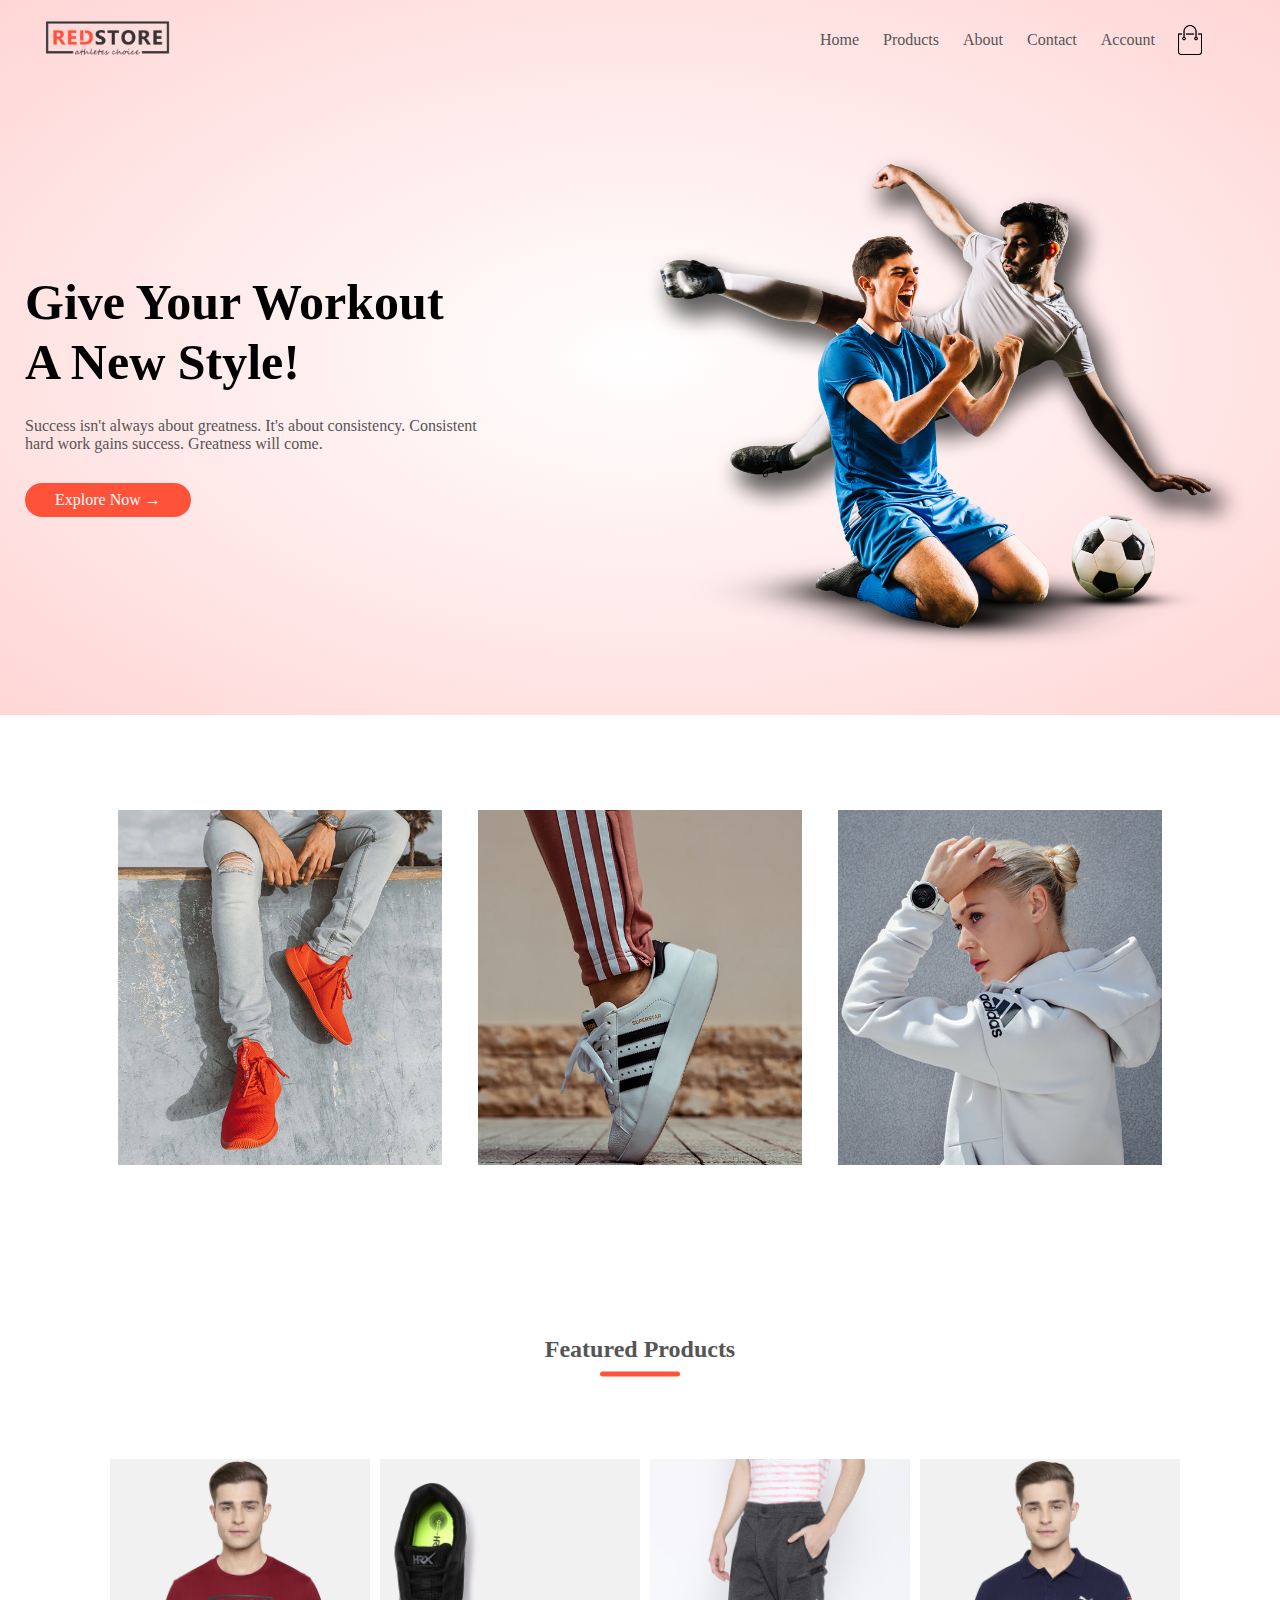
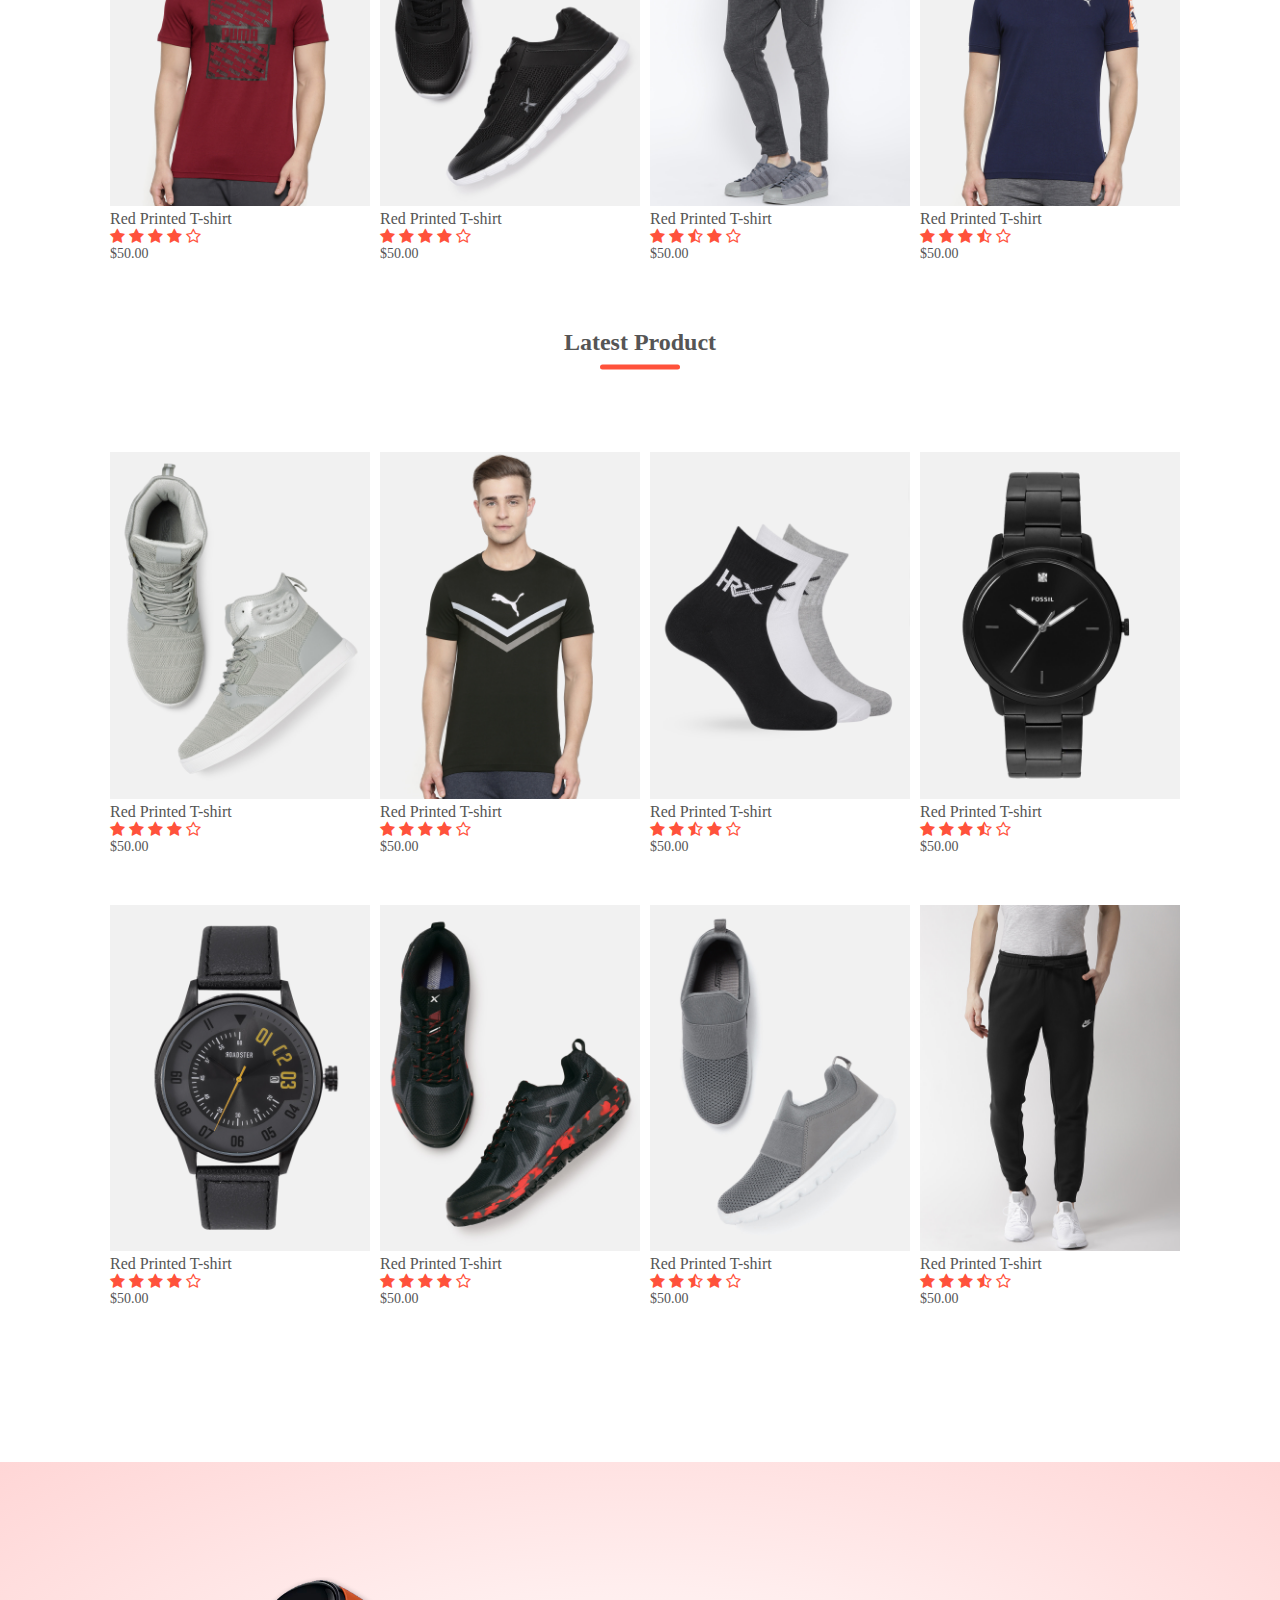
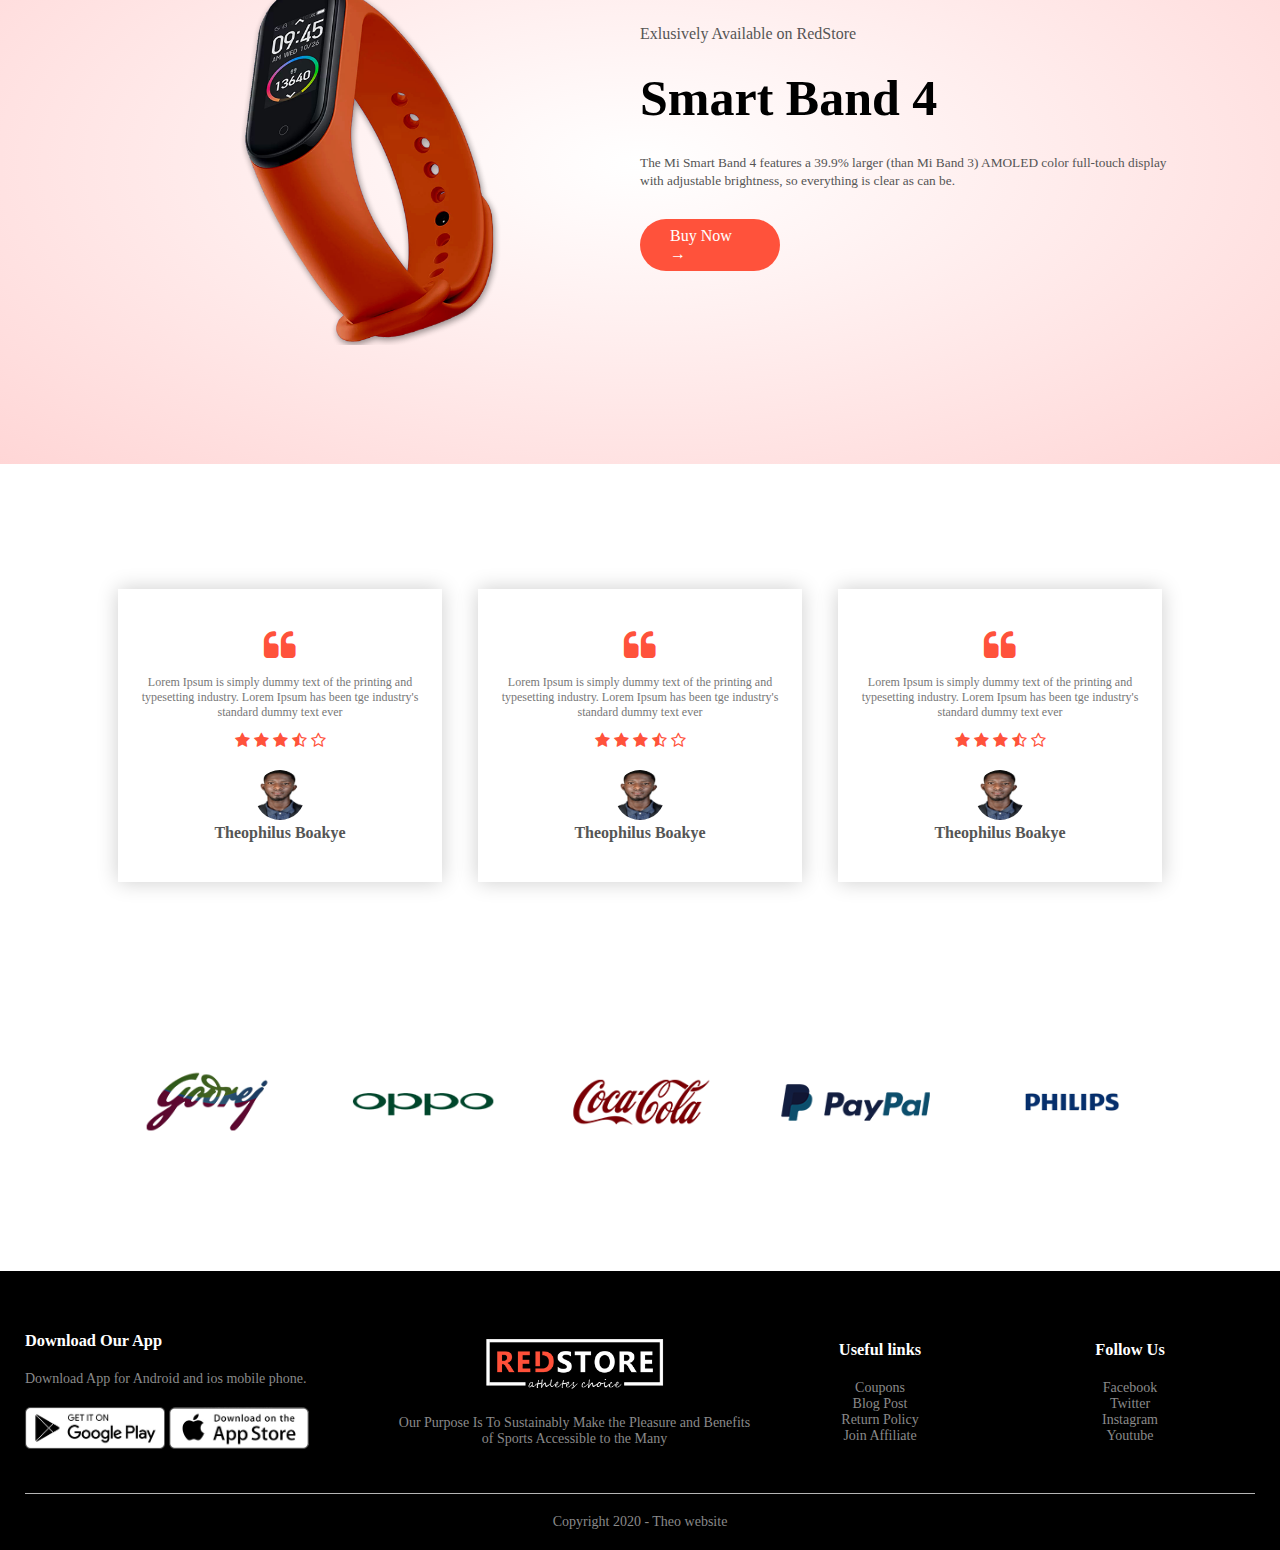
<file: index.html>
<!DOCTYPE html>
<html lang="en">
	<head>
		<meta charset="UTF-8" />
		<meta name="viewport" content="width=device-width, initial-scale=1.0" />
		<title>RedStore | Ecommerce Website Design</title>
		<link rel="preconnect" href="https://fonts.gstatic.com" />
		<link
			href="https://fonts.googleapis.com/css2?family=Poppins:wght@200;300;400;500;600;700&display=swap"
			rel="stylesheet"
		/>
		<link
			rel="stylesheet"
			href="https://stackpath.bootstrapcdn.com/font-awesome/4.7.0/css/font-awesome.min.css"
		/>
		<link rel="stylesheet" href="style.css" />
		<!-- <link rel="stylesheet" href="products.html" /> -->
	</head>
	<body>
		<div class="header">
			<div class="container">
				<div class="navbar">
					<div class="logo">
						<img
							src="images/logo.png"
							width="125px
					"
						/>
					</div>

					<input type="checkbox" id="check" />
					<label for="check">
						<i class="fa fa-bars" id="menu"></i>
					</label>

					<nav>
						<ul>
							<li><a href="#">Home</a></li>
							<li><a href="products.html">Products</a></li>
							<li><a href="products-details.html">About</a></li>
							<li><a href="#">Contact</a></li>
							<li><a href="#">Account</a></li>
						</ul>
					</nav>

					<img
						src="images/cart.png
					"
						width="30px"
						height="30px
					"
						id="cart"
					/>
				</div>

				<div class="row">
					<div class="col-2">
						<h1>
							Give Your Workout <br />
							A New Style!
						</h1>
						<p>
							Success isn't always about greatness. It's about consistency.
							Consistent <br />
							hard work gains success. Greatness will come.
						</p>

						<a href="" class="btn">Explore Now &#8594;</a>
					</div>
					<div class="col-2">
						<img src="images/image1.png" />
					</div>
				</div>
			</div>
		</div>
		<!-- featured categories -->
		<div class="categories">
			<div class="small-container">
				<div class="row">
					<div class="col-3">
						<img src="images/category-1.jpg" alt="" />
					</div>
					<div class="col-3">
						<img src="images/category-2.jpg" alt="" />
					</div>
					<div class="col-3">
						<img src="images/category-3.jpg" alt="" />
					</div>
				</div>
			</div>
		</div>

		<!-- featured Products -->
		<div class="small-container">
			<h2 class="title">Featured Products</h2>
			<div class="row">
				<div class="col-4">
					<img src="images/product-1.jpg" />
					<h4>Red Printed T-shirt</h4>
					<div class="rating">
						<i class="fa fa-star"></i>
						<i class="fa fa-star"></i>
						<i class="fa fa-star"></i>
						<i class="fa fa-star"></i>
						<i class="fa fa-star-o"></i>
					</div>
					<p>$50.00</p>
				</div>
				<div class="col-4">
					<img src="images/product-2.jpg" />
					<h4>Red Printed T-shirt</h4>
					<div class="rating">
						<i class="fa fa-star"></i>
						<i class="fa fa-star"></i>
						<i class="fa fa-star"></i>
						<i class="fa fa-star"></i>
						<i class="fa fa-star-o"></i>
					</div>
					<p>$50.00</p>
				</div>
				<div class="col-4">
					<img src="images/product-3.jpg" />
					<h4>Red Printed T-shirt</h4>
					<div class="rating">
						<i class="fa fa-star"></i>
						<i class="fa fa-star"></i>
						<i class="fa fa-star-half-o"></i>
						<i class="fa fa-star"></i>
						<i class="fa fa-star-o"></i>
					</div>
					<p>$50.00</p>
				</div>
				<div class="col-4">
					<img src="images/product-4.jpg" />
					<h4>Red Printed T-shirt</h4>
					<div class="rating">
						<i class="fa fa-star"></i>
						<i class="fa fa-star"></i>
						<i class="fa fa-star"></i>
						<i class="fa fa-star-half-o"></i>
						<i class="fa fa-star-o"></i>
					</div>
					<p>$50.00</p>
				</div>
			</div>

			<h2 class="title">Latest Product</h2>

			<div class="row">
				<div class="col-4">
					<img src="images/product-5.jpg" />
					<h4>Red Printed T-shirt</h4>
					<div class="rating">
						<i class="fa fa-star"></i>
						<i class="fa fa-star"></i>
						<i class="fa fa-star"></i>
						<i class="fa fa-star"></i>
						<i class="fa fa-star-o"></i>
					</div>
					<p>$50.00</p>
				</div>
				<div class="col-4">
					<img src="images/product-6.jpg" />
					<h4>Red Printed T-shirt</h4>
					<div class="rating">
						<i class="fa fa-star"></i>
						<i class="fa fa-star"></i>
						<i class="fa fa-star"></i>
						<i class="fa fa-star"></i>
						<i class="fa fa-star-o"></i>
					</div>
					<p>$50.00</p>
				</div>
				<div class="col-4">
					<img src="images/product-7.jpg" />
					<h4>Red Printed T-shirt</h4>
					<div class="rating">
						<i class="fa fa-star"></i>
						<i class="fa fa-star"></i>
						<i class="fa fa-star-half-o"></i>
						<i class="fa fa-star"></i>
						<i class="fa fa-star-o"></i>
					</div>
					<p>$50.00</p>
				</div>
				<div class="col-4">
					<img src="images/product-8.jpg" />
					<h4>Red Printed T-shirt</h4>
					<div class="rating">
						<i class="fa fa-star"></i>
						<i class="fa fa-star"></i>
						<i class="fa fa-star"></i>
						<i class="fa fa-star-half-o"></i>
						<i class="fa fa-star-o"></i>
					</div>
					<p>$50.00</p>
				</div>
			</div>

			<div class="row">
				<div class="col-4">
					<img src="images/product-9.jpg" />
					<h4>Red Printed T-shirt</h4>
					<div class="rating">
						<i class="fa fa-star"></i>
						<i class="fa fa-star"></i>
						<i class="fa fa-star"></i>
						<i class="fa fa-star"></i>
						<i class="fa fa-star-o"></i>
					</div>
					<p>$50.00</p>
				</div>
				<div class="col-4">
					<img src="images/product-10.jpg" />
					<h4>Red Printed T-shirt</h4>
					<div class="rating">
						<i class="fa fa-star"></i>
						<i class="fa fa-star"></i>
						<i class="fa fa-star"></i>
						<i class="fa fa-star"></i>
						<i class="fa fa-star-o"></i>
					</div>
					<p>$50.00</p>
				</div>
				<div class="col-4">
					<img src="images/product-11.jpg" />
					<h4>Red Printed T-shirt</h4>
					<div class="rating">
						<i class="fa fa-star"></i>
						<i class="fa fa-star"></i>
						<i class="fa fa-star-half-o"></i>
						<i class="fa fa-star"></i>
						<i class="fa fa-star-o"></i>
					</div>
					<p>$50.00</p>
				</div>
				<div class="col-4">
					<img src="images/product-12.jpg" />
					<h4>Red Printed T-shirt</h4>
					<div class="rating">
						<i class="fa fa-star"></i>
						<i class="fa fa-star"></i>
						<i class="fa fa-star"></i>
						<i class="fa fa-star-half-o"></i>
						<i class="fa fa-star-o"></i>
					</div>
					<p>$50.00</p>
				</div>
			</div>
		</div>

		<!-- offer -->
		<div class="offer">
			<div class="small-container">
				<div class="row">
					<div class="col-2">
						<img src="images/exclusive.png" class="offer-img" />
					</div>
					<div class="col-2">
						<p>Exlusively Available on RedStore</p>
						<h1>Smart Band 4</h1>
						<small
							>The Mi Smart Band 4 features a 39.9% larger (than Mi Band 3)
							AMOLED color full-touch display with adjustable brightness, so
							everything is clear as can be.</small
						>

						<a href="#" class="btn offer-btn"> Buy Now &#8594;</a>
					</div>
				</div>
			</div>
		</div>

		<!-- testimonial -->
		<div class="testimonial">
			<div class="small-container">
				<div class="row">
					<div class="col-3">
						<i class="fa fa-quote-left"></i>
						<p>
							Lorem Ipsum is simply dummy text of the printing and typesetting
							industry. Lorem Ipsum has been tge industry's standard dummy text
							ever
						</p>
						<div class="rating">
							<i class="fa fa-star"></i>
							<i class="fa fa-star"></i>
							<i class="fa fa-star"></i>
							<i class="fa fa-star-half-o"></i>
							<i class="fa fa-star-o"></i>
						</div>
						<img src="images/Theo.JPG" alt="" />
						<h3>Theophilus Boakye</h3>
					</div>
					<div class="col-3">
						<i class="fa fa-quote-left"></i>
						<p>
							Lorem Ipsum is simply dummy text of the printing and typesetting
							industry. Lorem Ipsum has been tge industry's standard dummy text
							ever
						</p>
						<div class="rating">
							<i class="fa fa-star"></i>
							<i class="fa fa-star"></i>
							<i class="fa fa-star"></i>
							<i class="fa fa-star-half-o"></i>
							<i class="fa fa-star-o"></i>
						</div>
						<img src="images/Theo.JPG" alt="" />
						<h3>Theophilus Boakye</h3>
					</div>
					<div class="col-3">
						<i class="fa fa-quote-left"></i>
						<p>
							Lorem Ipsum is simply dummy text of the printing and typesetting
							industry. Lorem Ipsum has been tge industry's standard dummy text
							ever
						</p>
						<div class="rating">
							<i class="fa fa-star"></i>
							<i class="fa fa-star"></i>
							<i class="fa fa-star"></i>
							<i class="fa fa-star-half-o"></i>
							<i class="fa fa-star-o"></i>
						</div>
						<img src="images/Theo.JPG" alt="" />
						<h3>Theophilus Boakye</h3>
					</div>
				</div>
			</div>
		</div>

		<!-- brands -->
		<div class="brands">
			<div class="small-container">
				<div class="row">
					<div class="col-5">
						<img src="images/logo-godrej.png" />
					</div>
					<div class="col-5">
						<img src="images/logo-oppo.png" />
					</div>
					<div class="col-5">
						<img src="images/logo-coca-cola.png" />
					</div>
					<div class="col-5">
						<img src="images/logo-paypal.png" />
					</div>
					<div class="col-5">
						<img src="images/logo-philips.png" />
					</div>
				</div>
			</div>
		</div>

		<!-- 	footer -->
		<div class="footer">
			<div class="container">
				<div class="row">
					<div class="footer-col-1">
						<h3>Download Our App</h3>
						<p>Download App for Android and ios mobile phone.</p>
						<div class="app-logo">
							<img src="images/play-store.png" />
							<img src="images/app-store.png" />
						</div>
					</div>
					<div class="footer-col-2">
						<img src="images/logo-white.png" />
						<p>
							Our Purpose Is To Sustainably Make the Pleasure and Benefits of
							Sports Accessible to the Many
						</p>
					</div>
					<div class="footer-col-3">
						<h3>Useful links</h3>
						<ul>
							<li>Coupons</li>
							<li>Blog Post</li>
							<li>Return Policy</li>
							<li>Join Affiliate</li>
						</ul>
					</div>
					<div class="footer-col-4">
						<h3>Follow Us</h3>
						<ul>
							<li>Facebook</li>
							<li>Twitter</li>
							<li>Instagram</li>
							<li>Youtube</li>
						</ul>
					</div>
				</div>
				<hr />
				<p class="copyright">Copyright 2020 - Theo website</p>
			</div>
		</div>
	</body>
</html>
</file>
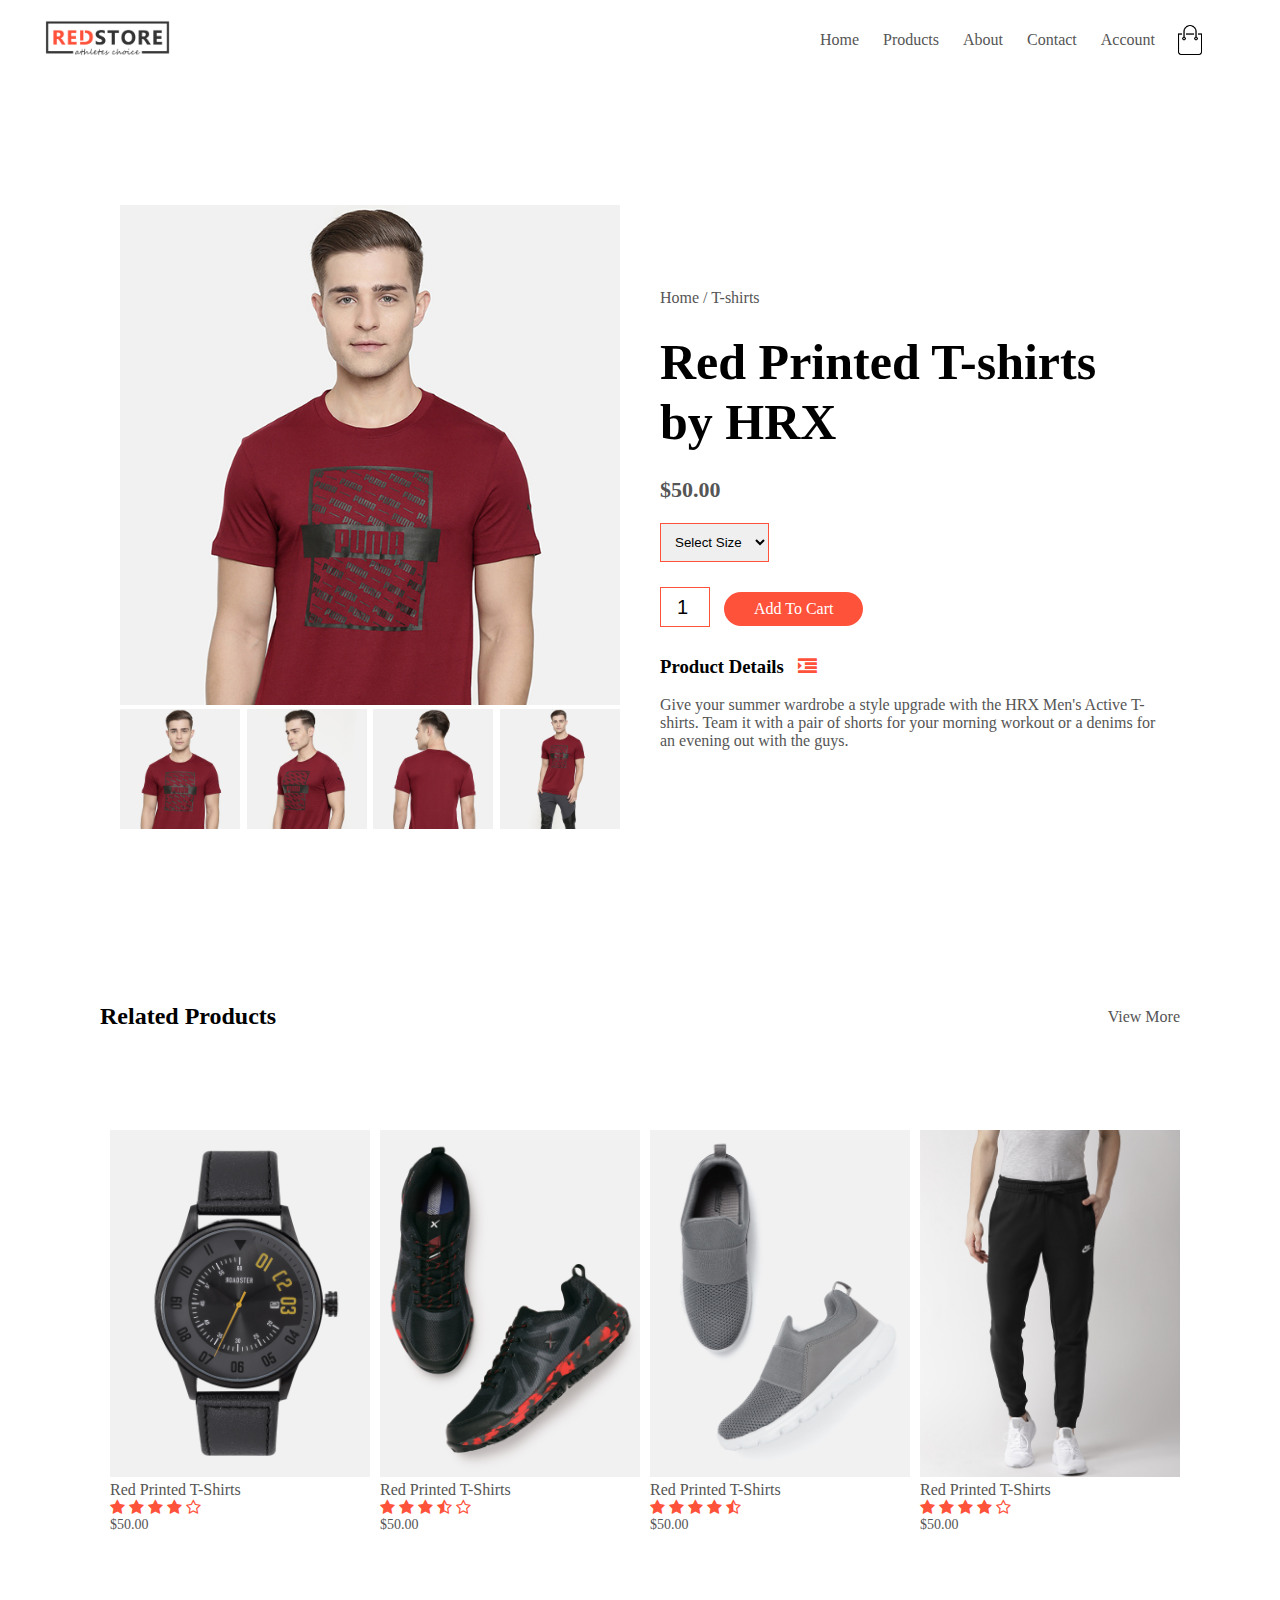
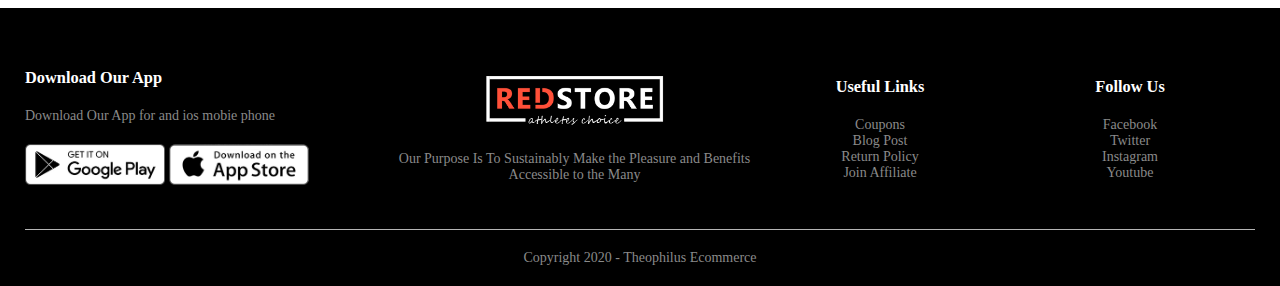
<file: products-details.html>
<!DOCTYPE html>
<html lang="en">
	<head>
		<meta charset="UTF-8" />
		<meta name="viewport" content="width=device-width, initial-scale=1.0" />
		<title>All Products - RedStore</title>
		<link rel="preconnect" href="https://fonts.gstatic.com" />
		<link
			href="https://fonts.googleapis.com/css2?family=Poppins:wght@200;300;400;500;600;700&display=swap"
			rel="stylesheet"
		/>
		<link
			rel="stylesheet"
			href="https://stackpath.bootstrapcdn.com/font-awesome/4.7.0/css/font-awesome.min.css"
		/>
		<link rel="stylesheet" href="style.css" />
		<!-- <link rel="stylesheet" href="index.html"> -->
	</head>
	<body>
		<div class="container">
			<div class="navbar">
				<div class="logo">
					<img src="./images/logo.png" width="125px" />
				</div>

				<input type="checkbox" id="check" />
				<label for="check">
					<i class="fa fa-bars" id="menu"></i>
				</label>
				<nav>
					<ul>
						<li><a href="index.html">Home</a></li>
						<li><a href="products.html">Products</a></li>
						<li><a href="products-details.html">About</a></li>
						<li><a href="">Contact</a></li>
						<li><a href="">Account</a></li>
					</ul>
				</nav>
				<img
					src="./images/cart.png"
					alt=""
					width="30px"
					height="30px"
					id="cart"
				/>
			</div>
		</div>

		<!-- single-product-details -->

		<div class="small-container single-products">
			<div class="row">
				<div class="col-2">
					<img src="images/gallery-1.jpg" width="100%" id="ProductImg" />

					<div class="small-img-row">
						<div class="small-img-col">
							<img src="images/gallery-1.jpg" class="small-img" width="100% " />
						</div>
						<div class="small-img-col">
							<img src="images/gallery-2.jpg" class="small-img" width="100%" />
						</div>
						<div class="small-img-col">
							<img src="images/gallery-3.jpg" class="small-img" width="100%" />
						</div>
						<div class="small-img-col">
							<img src="images/gallery-4.jpg" class="small-img" width="100%" />
						</div>
					</div>
				</div>
				<div class="col-2">
					<p>Home / T-shirts</p>
					<h1>Red Printed T-shirts by HRX</h1>
					<h4>$50.00</h4>
					<select>
						<option>Select Size</option>
						<option>XXL</option>
						<option>XL</option>
						<option>Large</option>
						<option>Medium</option>
						<option>Small</option>
					</select>
					<input type="number" value="1" />
					<a href="" class="btn">Add To Cart</a>
					<h3>Product Details <i class="fa fa-indent"></i></h3>
					<br />
					<p>
						Give your summer wardrobe a style upgrade with the HRX Men's Active
						T-shirts. Team it with a pair of shorts for your morning workout or
						a denims for an evening out with the guys.
					</p>
				</div>
			</div>
		</div>

		<!-- title -->
		<div class="small-container">
			<div class="row row-2">
				<h2>Related Products</h2>
				<p>View More</p>
			</div>
		</div>

		<!-- products -->
		<div class="small-container">
			<div class="row">
				<div class="col-4">
					<img src="./images/product-9.jpg" alt="" />
					<h4>Red Printed T-Shirts</h4>
					<div class="rating">
						<i class="fa fa-star"></i>
						<i class="fa fa-star"></i>
						<i class="fa fa-star"></i>
						<i class="fa fa-star"></i>
						<i class="fa fa-star-o"></i>
					</div>
					<p>$50.00</p>
				</div>
				<div class="col-4">
					<img src="./images/product-10.jpg" alt="" />
					<h4>Red Printed T-Shirts</h4>
					<div class="rating">
						<i class="fa fa-star"></i>
						<i class="fa fa-star"></i>
						<i class="fa fa-star"></i>
						<i class="fa fa-star-half-o"></i>
						<i class="fa fa-star-o"></i>
					</div>
					<p>$50.00</p>
				</div>
				<div class="col-4">
					<img src="./images/product-11.jpg" alt="" />
					<h4>Red Printed T-Shirts</h4>
					<div class="rating">
						<i class="fa fa-star"></i>
						<i class="fa fa-star"></i>
						<i class="fa fa-star"></i>
						<i class="fa fa-star"></i>
						<i class="fa fa-star-half-o"></i>
					</div>
					<p>$50.00</p>
				</div>
				<div class="col-4">
					<img src="./images/product-12.jpg" alt="" />
					<h4>Red Printed T-Shirts</h4>
					<div class="rating">
						<i class="fa fa-star"></i>
						<i class="fa fa-star"></i>
						<i class="fa fa-star"></i>
						<i class="fa fa-star"></i>
						<i class="fa fa-star-o"></i>
					</div>
					<p>$50.00</p>
				</div>
			</div>
		</div>

		<!-- -----Footer---- -->
		<div class="footer">
			<div class="container">
				<div class="row">
					<div class="footer-col-1">
						<h3>Download Our App</h3>
						<p>Download Our App for and ios mobie phone</p>
						<div class="app-logo">
							<img src="./images/play-store.png" />
							<img src="./images/app-store.png" />
						</div>
					</div>
					<div class="footer-col-2">
						<img src="./images/logo-white.png" alt="" />
						<p>
							Our Purpose Is To Sustainably Make the Pleasure and Benefits
							Accessible to the Many
						</p>
					</div>
					<div class="footer-col-3">
						<h3>Useful Links</h3>
						<ul>
							<li>Coupons</li>
							<li>Blog Post</li>
							<li>Return Policy</li>
							<li>Join Affiliate</li>
						</ul>
					</div>
					<div class="footer-col-4">
						<h3>Follow Us</h3>
						<ul>
							<li>Facebook</li>
							<li>Twitter</li>
							<li>Instagram</li>
							<li>Youtube</li>
						</ul>
					</div>
				</div>
				<hr />
				<p class="copyright">Copyright 2020 - Theophilus Ecommerce</p>
			</div>
		</div>

		<!-- js for product gallery -->
		<script>
			var ProductImg = document.getElementById("ProductImg");
			var SmallImg = document.getElementsByClassName("small-img");

			SmallImg[0].onclick = function (){
				ProductImg.src = SmallImg[0].src
			}
			SmallImg[1].onclick = function (){
				ProductImg.src = SmallImg[1].src
			}
			SmallImg[2].onclick = function (){
				ProductImg.src = SmallImg[2].src
			}
			SmallImg[3].onclick = function (){
				ProductImg.src = SmallImg[3].src
			}

		</script>
	</body>
</html>
</file>
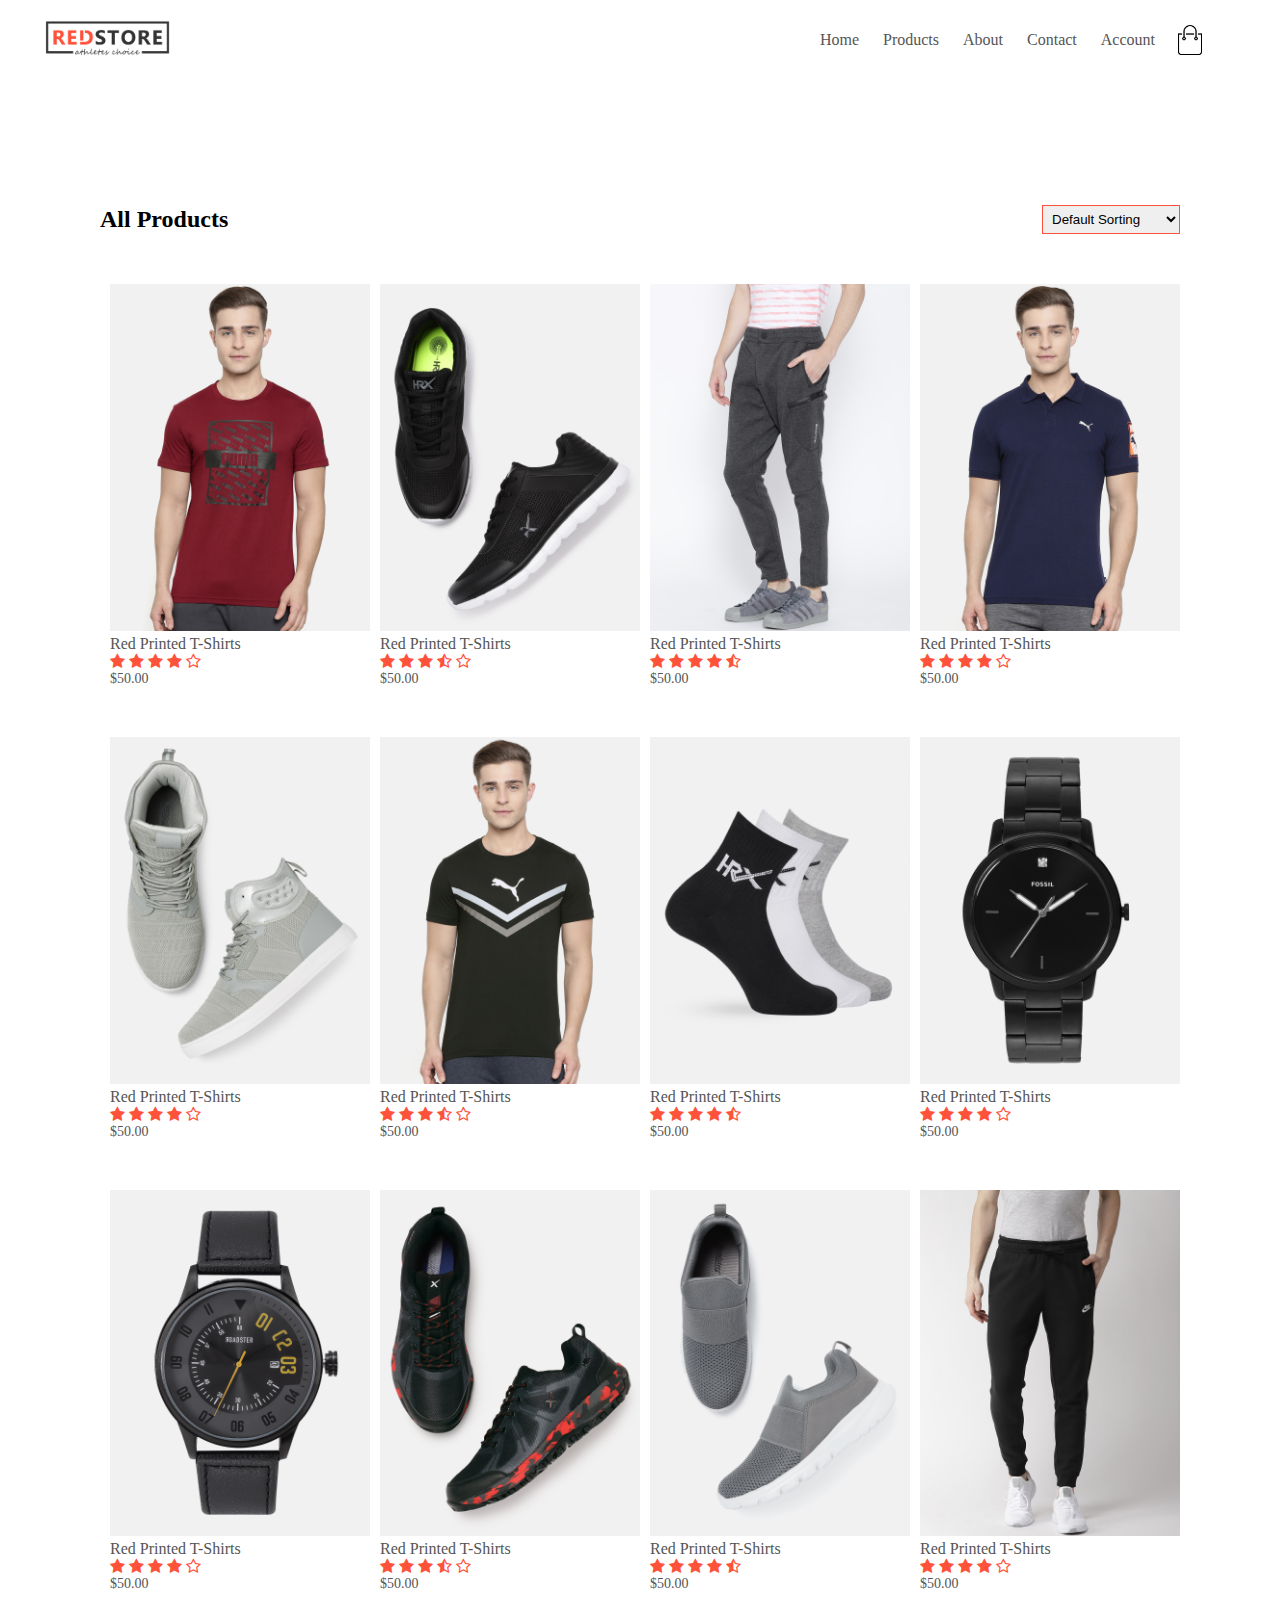
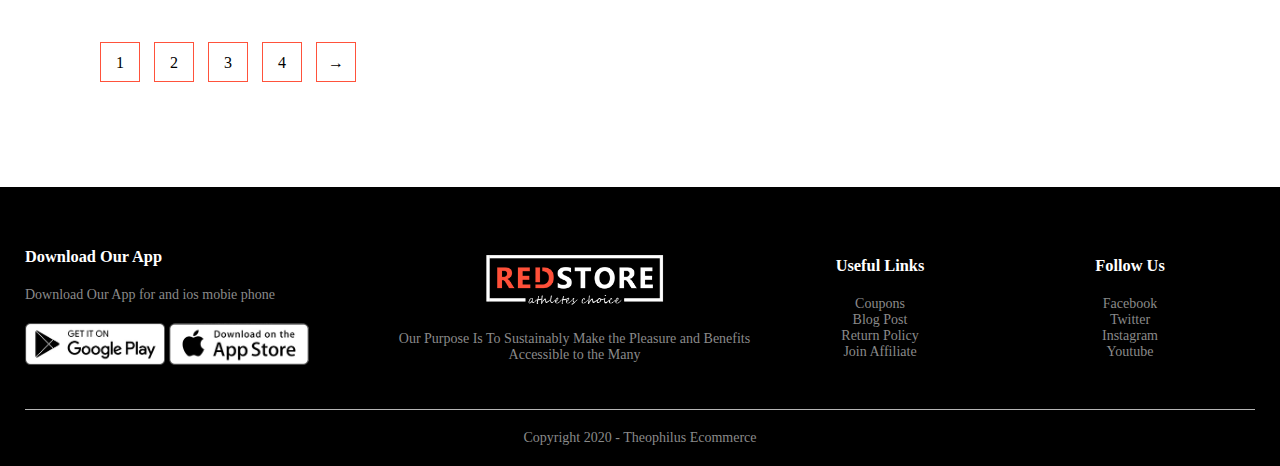
<file: products.html>
<!DOCTYPE html>
<html lang="en">
	<head>
		<meta charset="UTF-8" />
		<meta name="viewport" content="width=device-width, initial-scale=1.0" />
		<title>All Products - RedStore</title>
		<link rel="preconnect" href="https://fonts.gstatic.com" />
		<link
			href="https://fonts.googleapis.com/css2?family=Poppins:wght@200;300;400;500;600;700&display=swap"
			rel="stylesheet"
		/>
		<link
			rel="stylesheet"
			href="https://stackpath.bootstrapcdn.com/font-awesome/4.7.0/css/font-awesome.min.css"
		/>
		<link rel="stylesheet" href="style.css" />
		<!-- <link rel="stylesheet" href="index.html"> -->
	</head>
	<body>
		<div class="container">
			<div class="navbar">
				<div class="logo">
					<img src="./images/logo.png" width="125px" />
				</div>

				<input type="checkbox" id="check" />
				<label for="check">
					<i class="fa fa-bars" id="menu"></i>
				</label>
				<nav>
					<ul>
						<li><a href="index.html">Home</a></li>
						<li><a href="products.html">Products</a></li>
						<li><a href="products-details.html">About</a></li>
						<li><a href="">Contact</a></li>
						<li><a href="">Account</a></li>
					</ul>
				</nav>
				<img
					src="./images/cart.png"
					alt=""
					width="30px"
					height="30px"
					id="cart"
				/>
			</div>
		</div>

		<div class="small-container">
			<div class="row row-2">
				<h2>All Products</h2>
				<select>
					<option>Default Sorting</option>
					<option>Sort by price</option>
					<option>Sort by Popularity</option>
					<option>Sort by rating</option>
					<option>Sort by Sale</option>
				</select>
			</div>

			<div class="row">
				<div class="col-4">
					<img src="./images/product-1.jpg" alt="" />
					<h4>Red Printed T-Shirts</h4>
					<div class="rating">
						<i class="fa fa-star"></i>
						<i class="fa fa-star"></i>
						<i class="fa fa-star"></i>
						<i class="fa fa-star"></i>
						<i class="fa fa-star-o"></i>
					</div>
					<p>$50.00</p>
				</div>
				<div class="col-4">
					<img src="./images/product-2.jpg" alt="" />
					<h4>Red Printed T-Shirts</h4>
					<div class="rating">
						<i class="fa fa-star"></i>
						<i class="fa fa-star"></i>
						<i class="fa fa-star"></i>
						<i class="fa fa-star-half-o"></i>
						<i class="fa fa-star-o"></i>
					</div>
					<p>$50.00</p>
				</div>
				<div class="col-4">
					<img src="./images/product-3.jpg" alt="" />
					<h4>Red Printed T-Shirts</h4>
					<div class="rating">
						<i class="fa fa-star"></i>
						<i class="fa fa-star"></i>
						<i class="fa fa-star"></i>
						<i class="fa fa-star"></i>
						<i class="fa fa-star-half-o"></i>
					</div>
					<p>$50.00</p>
				</div>
				<div class="col-4">
					<img src="./images/product-4.jpg" alt="" />
					<h4>Red Printed T-Shirts</h4>
					<div class="rating">
						<i class="fa fa-star"></i>
						<i class="fa fa-star"></i>
						<i class="fa fa-star"></i>
						<i class="fa fa-star"></i>
						<i class="fa fa-star-o"></i>
					</div>
					<p>$50.00</p>
				</div>
			</div>

			<div class="row">
				<div class="col-4">
					<img src="./images/product-5.jpg" alt="" />
					<h4>Red Printed T-Shirts</h4>
					<div class="rating">
						<i class="fa fa-star"></i>
						<i class="fa fa-star"></i>
						<i class="fa fa-star"></i>
						<i class="fa fa-star"></i>
						<i class="fa fa-star-o"></i>
					</div>
					<p>$50.00</p>
				</div>
				<div class="col-4">
					<img src="./images/product-6.jpg" alt="" />
					<h4>Red Printed T-Shirts</h4>
					<div class="rating">
						<i class="fa fa-star"></i>
						<i class="fa fa-star"></i>
						<i class="fa fa-star"></i>
						<i class="fa fa-star-half-o"></i>
						<i class="fa fa-star-o"></i>
					</div>
					<p>$50.00</p>
				</div>
				<div class="col-4">
					<img src="./images/product-7.jpg" alt="" />
					<h4>Red Printed T-Shirts</h4>
					<div class="rating">
						<i class="fa fa-star"></i>
						<i class="fa fa-star"></i>
						<i class="fa fa-star"></i>
						<i class="fa fa-star"></i>
						<i class="fa fa-star-half-o"></i>
					</div>
					<p>$50.00</p>
				</div>
				<div class="col-4">
					<img src="./images/product-8.jpg" alt="" />
					<h4>Red Printed T-Shirts</h4>
					<div class="rating">
						<i class="fa fa-star"></i>
						<i class="fa fa-star"></i>
						<i class="fa fa-star"></i>
						<i class="fa fa-star"></i>
						<i class="fa fa-star-o"></i>
					</div>
					<p>$50.00</p>
				</div>
			</div>

			<div class="row">
				<div class="col-4">
					<img src="./images/product-9.jpg" alt="" />
					<h4>Red Printed T-Shirts</h4>
					<div class="rating">
						<i class="fa fa-star"></i>
						<i class="fa fa-star"></i>
						<i class="fa fa-star"></i>
						<i class="fa fa-star"></i>
						<i class="fa fa-star-o"></i>
					</div>
					<p>$50.00</p>
				</div>
				<div class="col-4">
					<img src="./images/product-10.jpg" alt="" />
					<h4>Red Printed T-Shirts</h4>
					<div class="rating">
						<i class="fa fa-star"></i>
						<i class="fa fa-star"></i>
						<i class="fa fa-star"></i>
						<i class="fa fa-star-half-o"></i>
						<i class="fa fa-star-o"></i>
					</div>
					<p>$50.00</p>
				</div>
				<div class="col-4">
					<img src="./images/product-11.jpg" alt="" />
					<h4>Red Printed T-Shirts</h4>
					<div class="rating">
						<i class="fa fa-star"></i>
						<i class="fa fa-star"></i>
						<i class="fa fa-star"></i>
						<i class="fa fa-star"></i>
						<i class="fa fa-star-half-o"></i>
					</div>
					<p>$50.00</p>
				</div>
				<div class="col-4">
					<img src="./images/product-12.jpg" alt="" />
					<h4>Red Printed T-Shirts</h4>
					<div class="rating">
						<i class="fa fa-star"></i>
						<i class="fa fa-star"></i>
						<i class="fa fa-star"></i>
						<i class="fa fa-star"></i>
						<i class="fa fa-star-o"></i>
					</div>
					<p>$50.00</p>
				</div>
			</div>

			<div class="page-btn">
				<span>1</span>
				<span>2</span>
				<span>3</span>
				<span>4</span>
				<span>&#8594;</span>
			</div>
		</div>

		<!-- -----Footer---- -->
		<div class="footer">
			<div class="container">
				<div class="row">
					<div class="footer-col-1">
						<h3>Download Our App</h3>
						<p>Download Our App for and ios mobie phone</p>
						<div class="app-logo">
							<img src="./images/play-store.png" />
							<img src="./images/app-store.png" />
						</div>
					</div>
					<div class="footer-col-2">
						<img src="./images/logo-white.png" alt="" />
						<p>
							Our Purpose Is To Sustainably Make the Pleasure and Benefits
							Accessible to the Many
						</p>
					</div>
					<div class="footer-col-3">
						<h3>Useful Links</h3>
						<ul>
							<li>Coupons</li>
							<li>Blog Post</li>
							<li>Return Policy</li>
							<li>Join Affiliate</li>
						</ul>
					</div>
					<div class="footer-col-4">
						<h3>Follow Us</h3>
						<ul>
							<li>Facebook</li>
							<li>Twitter</li>
							<li>Instagram</li>
							<li>Youtube</li>
						</ul>
					</div>
				</div>
				<hr />
				<p class="copyright">Copyright 2020 - Theophilus Ecommerce</p>
			</div>
		</div>
	</body>
</html>
</file>
<file: style.css>
:root {
	--background-color: radial-gradient(#fff, #ffd6d6);
}

* {
	margin: 0;
	padding: 0;
	box-sizing: border-box;
}

.navbar {
	display: flex;
	align-items: center;
	padding: 20px;
	flex-wrap: wrap;
}

nav {
	flex: 1;
	text-align: right;
}

nav ul {
	display: inline-block;
	list-style-type: none;
}

nav ul li {
	display: inline-block;
	margin-right: 20px;
}

a {
	text-decoration: none;
	color: #555;
}

p {
	color: #555;
}

.container {
	max-width: 1300px;
	margin: auto;
	padding-left: 25px;
	padding-right: 25px;
}

.row {
	display: flex;
	align-items: center;
	flex-wrap: wrap;
	justify-content: space-around;
}

.col-2 {
	flex-basis: 50%;
	min-width: 300px;
}

.col-2 img {
	max-width: 100%;
	padding: 50px 0;
}

.col-2 h1 {
	font-size: 50px;
	line-height: 60px;
	margin: 25px 0;
}

.btn,
.offer-btn {
	display: inline-block;
	background: #ff523b;
	color: #fff;
	padding: 8px 30px;
	margin: 30px 0;
	border-radius: 30px;
	transition: background 0.5s;
}

.btn:hover {
	background: #563434;
}

.header {
	background: var(--background-color);
}

.categories {
	margin: 70px 0;
}

.col-3 {
	flex-basis: 30%;
	min-width: 250px;
	margin-bottom: 30px;
}

.col-3 img {
	width: 100%;
}

.small-container {
	max-width: 1080px;
	margin: auto;
	padding: 25px 0;
}

.col-4 {
	flex-basis: 25%;
	padding-left: 10px;
	min-width: 200px;
	margin-bottom: 50px;
	transition: transform 0.5s;
}

.col-4 img {
	width: 100%;
}

.title {
	text-align: center;
	margin: 0 auto 80px;
	position: relative;
	line-height: 60px;
	color: #555;
}

.title::after {
	content: "";
	background: #ff523b;
	width: 80px;
	height: 5px;
	border-radius: 5px;
	position: absolute;
	bottom: 0;
	left: 50%;
	transform: translate(-50%, -50%);
}

h4 {
	color: #555;
	font-weight: normal;
}

.col-4 p {
	font-size: 14px;
}

.rating .fa {
	color: #ff523b;
}

.col-4:hover {
	transform: translateY(-5px);
}

/* offer */

.offer {
	background: var(--background-color);
	margin-top: 80px;
	padding: 30px 0;
}

.col-2 .offer-img {
	padding: 60px;
}

small {
	color: #555;
}

.offer-btn {
	display: block;
	width: 140px;
}

/* testimonial */
.testimonial {
	padding-top: 100px;
}

.testimonial .col-3 {
	text-align: center;
	padding: 40px 20px;
	box-shadow: 0 0 20px rgba(0, 0, 0, 0.2);
	cursor: pointer;
	transition: transform 0.5s;
}

.testimonial .col-3 img {
	width: 50px;
	margin-top: 20px;
	border-radius: 50%;
}

.testimonial .col-3:hover {
	transform: translateY(-10px);
}

.fa.fa-quote-left {
	font-size: 34px;
	color: #ff523b;
}

.col-3 p {
	font-size: 12px;
	margin: 12px 0;
	color: #777;
}

.testimonial .col-3 h3 {
	font-weight: 600;
	color: #555;
	font-size: 16px;
}

/* brands */
.brands {
	margin: 100px 0;
}

.col-5 {
	width: 160px;
}

.col-5 img {
	width: 100%;
	cursor: pointer;
	filter: brightness(50%);
}

.col-5 img:hover {
	filter: brightness(100%);
}

/* footer */
.footer {
	background: #000;
	color: #8a8a8a;
	font-size: 14px;
	padding: 60px 0 20px;
}

.footer p {
	color: #8a8a8a;
}

.footer h3 {
	color: #fff;
	margin-bottom: 20px;
}

.footer-col-1,
.footer-col-2,
.footer-col-3,
.footer-col-4 {
	min-width: 250px;
	margin-bottom: 20px;
}

.footer-col-1 {
	flex-basis: 30%;
}

.footer-col-2 {
	flex: 1;
	text-align: center;
}

.footer-col-2 img {
	width: 180px;
	margin-bottom: 20px;
}

.footer-col-3,
.footer-col-4 {
	flex-basis: 12%;
	text-align: center;
}

ul {
	list-style-type: none;
}

.app-logo {
	margin-top: 20px;
}

.app-logo img {
	width: 140px;
}

.footer hr {
	border: none;
	background: #b5b5b5;
	height: 1px;
	margin: 20px 0;
}

.copyright {
	text-align: center;
}

#check {
	display: none;
}

label #menu {
	font-size: 20px;
	position: absolute;
	top: 20px;
	right: 0;
	color: #fff;
	padding: 8px 12px;
	background-color: rgb(16, 16, 56);
	cursor: pointer;
	margin-right: 20px;
	display: none;
}

#cart {
	margin-right: 30px;
}

/* ALL PRODUCTS */

.row-2 {
	justify-content: space-between;
	margin: 100px auto 50px;
}

select {
	border: 1px solid #ff523b;
	padding: 5px;
}

select:focus {
	outline: none;
}

.page-btn {
	margin: 0 auto 80px;
}

.page-btn span {
	display: inline-block;
	border: 1px solid #ff523b;
	margin-right: 10px;
	width: 40px;
	height: 40px;
	text-align: center;
	line-height: 40px;
	cursor: pointer;
}

.page-btn span:hover {
	background: #ff523b;
	color: #fff;
}

/* SIngle Product details */

.single-products {
	margin-top: 80px;
}

.single-products .col-2 img {
	padding: 0;
}

.single-products .col-2 {
	padding: 20px;
}

.single-products h4 {
	margin: 20px 0;
	font-size: 22px;
	font-weight: bold;
}

.single-products select {
	display: block;
	padding: 10px;
	margin-top: 20px;
}

.single-products input {
	width: 50px;
	height: 40px;
	padding-left: 10px;
	font-size: 20px;
	margin-right: 10px;
	border: 1px solid #ff523b;
	text-align: center;
}

input:focus {
	outline: none;
}

.single-products .fa {
	color: #ff523b;
	margin-left: 10px;
}

.small-img-row {
	display: flex;
	justify-content: space-between;
}

.small-img-col {
	flex-basis: 24%;
	cursor: pointer;
}

/* Media Queries */

@media only screen and (max-width: 800px) {
	nav ul {
		position: absolute;
		top: -270px;
		left: 0;
		background: #333;
		text-align: center;
		width: 100%;
		transition: all 0.6s;
	}

	nav ul li {
		display: block;
		margin: 10px 50px 10px 0;
	}

	nav ul li a {
		color: #fff;
	}

	label #menu {
		display: block;
	}

	#check:checked ~ nav ul {
		top: 60px;
	}
}

/* media query for less than 600 screen size */
@media only screen and (max-width: 600px) {
	.row {
		text-align: center;
	}

	.col-2,
	.col-3,
	.col-4 {
		flex-basis: 100%;
	}

	.single-products .row {
		text-align: left;
	}

	.single-products .col-2 {
		padding: 20px 0;
	}

	.single-products h1 {
		font-size: 26px;
		line-height: 32px;
	}
}
</file>
